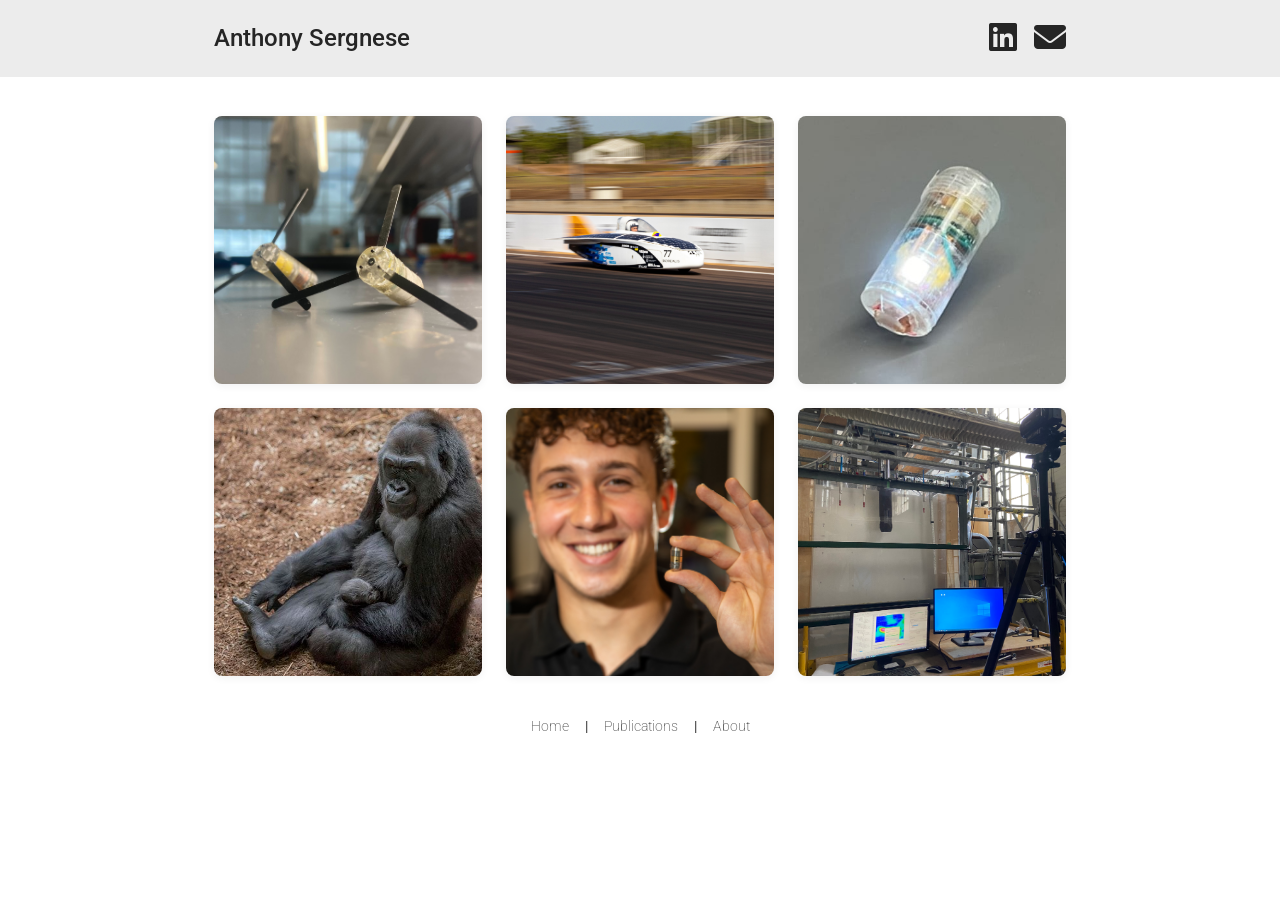
<file: index.html>
<!DOCTYPE html>
<html lang="en">
<head>
  <meta name="robots" content="noindex, nofollow">
  <meta charset="UTF-8" />
  <meta name="viewport" content="width=device-width, initial-scale=1.0" />
  <title>Anthony Sergnese | Portfolio</title>
  <meta name="robots" content="nosnippet">
  <link rel="stylesheet" href="style.css">
  <!-- Font Awesome for icons -->
  <link rel="stylesheet" href="https://cdnjs.cloudflare.com/ajax/libs/font-awesome/6.5.1/css/all.min.css">
  <link href="https://fonts.googleapis.com/css2?family=Inter:wght@500;700&family=Roboto:wght@400;500&display=swap" rel="stylesheet">

</head>
   
<body id="top">    

  <header>
    <div class="container">
      <h1>
        <a href="#top">Anthony Sergnese</a>
      </h1>
      <div class="icons">
        <a href="https://www.linkedin.com/in/anthony-sergnese" target="_blank" aria-label="LinkedIn">
          <i class="fab fa-linkedin"></i>
        </a>
        <a href="mailto:asergnese@g.harvard.edu" aria-label="Email">
          <i class="fas fa-envelope"></i>
        </a>
      </div>
    </div>
  </header>

    <!-- <section id="about">
        <div class="container">
            <div class="about-container">
                <img src="images/363A4423.JPG" alt="Anthony" class="about-photo">
                <div class="about-text">
                <h2>About Me</h2>
                <p>
                    I'm a mechanical engineer from Woodbridge, Ontario, and a graduate student in Engineering Sciences at Harvard University. 
                    My research lies at the intersection of engineering, biology, and medicine, where I develop technologies that interface with the human body. 
                </p>
                </div>
            </div>
                <hr class="divider">
        </div>
    </section> -->

    <section id="projects">
        <div class="container">
            <div class="grid">
            <!-- One box -->
                <div class="grid-item">
                    <a href="projects/medic.html">  
                      <div class="img-wrapper">
                      <img src="images/best.jpg" alt="Project 1">
                      <div class="overlay">Ingestible Platform for UGIB Treatment</div>
                      </div>
                      <!-- <h3 class="title">Ingestible Platform for UGIB Treatment</h3> -->
                    </a>
                </div>

                <div class="grid-item">
                  <a href="projects/aurora.html">
                      <div class="img-wrapper">
                      <img src="images/borealis.jpg" alt="Project 2">
                      <div class="overlay">Suspension Design for Solar Race Car</div>
                      </div>
                      <!-- <h3 class="title">Suspension Design for Solar Race Car</h3> -->
                  </a>
                </div>

                <div class="grid-item">
                  <a href="projects/theia.html">  
                      <div class="img-wrapper">
                      <img src="images/firefly.png.jpeg" alt="Project 3">
                      <div class="overlay">Ingestible Capsule for Ischemia Diagnosis</div>
                      </div>
                      <!-- <h3 class="title">Ingestible Capsule for Ischemia Diagnosis</h3> -->
                  </a>
                </div>

                <div class="grid-item">
                    <a href="projects/gorilla.html">
                      <div class="img-wrapper">
                      <img src="images/charlie.jpg" alt="Project 4">
                      <div class="overlay">Assistive Rehab Device for Baby Gorilla</div>
                      </div>
                      <!-- <h3 class="title">Assistive Rehab Device for Baby Gorilla</h3> -->
                    </a>
                </div>

                <div class="grid-item">
                    <!-- href="projects/splash.html" put this back in when splash is ready-->
                    <a href="projects/splash.html">    
                      <div class="img-wrapper">
                      <img src="images/A  SM 03.JPG" alt="Project 5">
                      <div class="overlay">Rigid-Flex MCU for Robotic Capsule</div>
                      </div>
                      <!-- <h3 class="title">Rigid-Flex MCU for Robotic Capsule</h3> -->
                    </a>
                </div>

                <div class="grid-item">
                  <a href="projects/pmrl.html">  
                      <div class="img-wrapper">
                      <img src="images/water model.jpg" alt="Project 6">
                      <div class="overlay">PIV & CFD Validation for Casting Model</div>
                      </div>
                      <!-- <h3 class="title">PIV & CFD Validation for Casting Model</h3> -->
                  </a>
                </div>

            </div>
        </div>
    </section>

    <nav class="bottom-nav">
      <a href="index.html">Home</a>
      <span>|</span>
      <a href="projects/pubs.html">Publications</a>
      <span>|</span>
      <a href="projects/about.html">About</a>
    </nav>
</file>
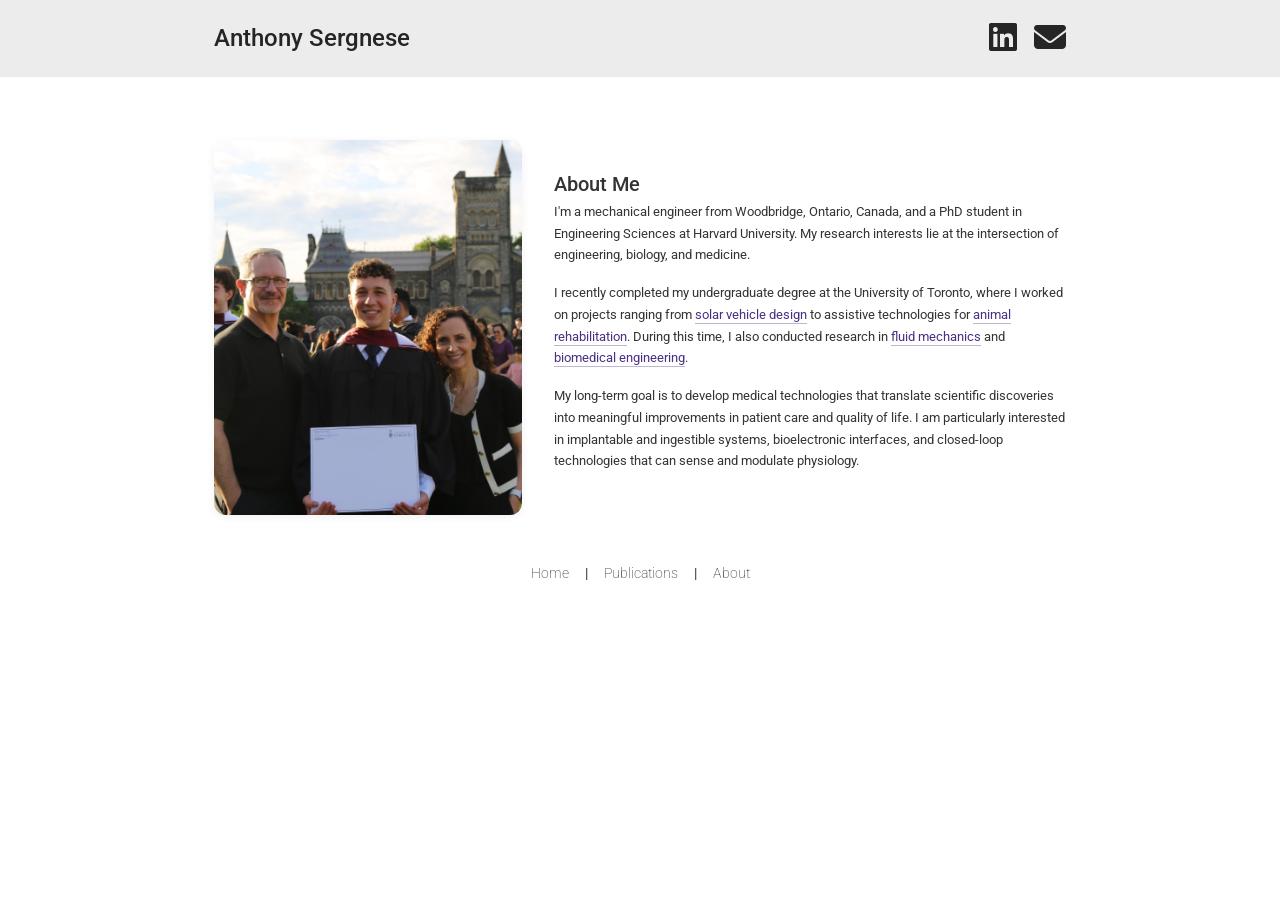
<file: projects/about.html>
<!DOCTYPE html>
<html lang="en">
<head>
  <meta charset="UTF-8" />
  <meta name="viewport" content="width=device-width, initial-scale=1.0" />
  <title>Anthony Sergnese | Portfolio</title>
  <link rel="stylesheet" href="../style.css">
  <!-- Font Awesome for icons -->
  <link rel="stylesheet" href="https://cdnjs.cloudflare.com/ajax/libs/font-awesome/6.5.1/css/all.min.css">
  <link href="https://fonts.googleapis.com/css2?family=Inter:wght@500;700&family=Roboto:wght@400;500&display=swap" rel="stylesheet">
  <meta name="robots" content="noindex, nofollow">
</head>
   
<body id="top">    

  <header>
    <div class="container">
      <h1>
        <a href="../index.html#top">Anthony Sergnese</a>
      </h1>
      <div class="icons">
        <a href="https://www.linkedin.com/in/anthony-sergnese" target="_blank" aria-label="LinkedIn">
          <i class="fab fa-linkedin"></i>
        </a>
        <a href="mailto:anthony.sergnese@mail.utoronto.ca" aria-label="Email">
          <i class="fas fa-envelope"></i>
        </a>
      </div>
    </div>
  </header>

  <section class="project-hero">
        <div class="container hero-grid">
            <img class="hero-img" src="../images/363A8787.JPG" alt="SPLASH capsule close-up">

            <div class="hero-text">
            <h2 class="hero-title">About Me</h2>
            <p>
                I'm a mechanical engineer from Woodbridge, Ontario, Canada, and a PhD student in Engineering Sciences at Harvard University. 
                My research interests lie at the intersection of engineering, biology, and medicine.
            </p>

            <p>
            I recently completed my undergraduate degree at the University of Toronto, where I worked on projects ranging from <a href="aurora.html" class="bio-link">solar vehicle design</a> to assistive technologies for <a href="gorilla.html" class="bio-link">animal rehabilitation</a>. 
            During this time, I also conducted research in <a href="pmrl.html" class="bio-link">fluid mechanics</a> and <a href="medic.html" class="bio-link">biomedical engineering</a>.    
            </p>
            
            <p>
            My long-term goal is to develop medical technologies that translate scientific discoveries into meaningful improvements in patient care and quality of life.
            I am particularly interested in implantable and ingestible systems, bioelectronic interfaces, and closed-loop technologies that can sense and modulate physiology.    
            </p>
           
            </div>

        </div>
    </section>

    <nav class="bottom-nav">
      <a href="../index.html#top">Home</a>
      <span>|</span>
      <a href="pubs.html">Publications</a>
      <span>|</span>
      <a href="about.html">About</a>
    </nav>
</file>
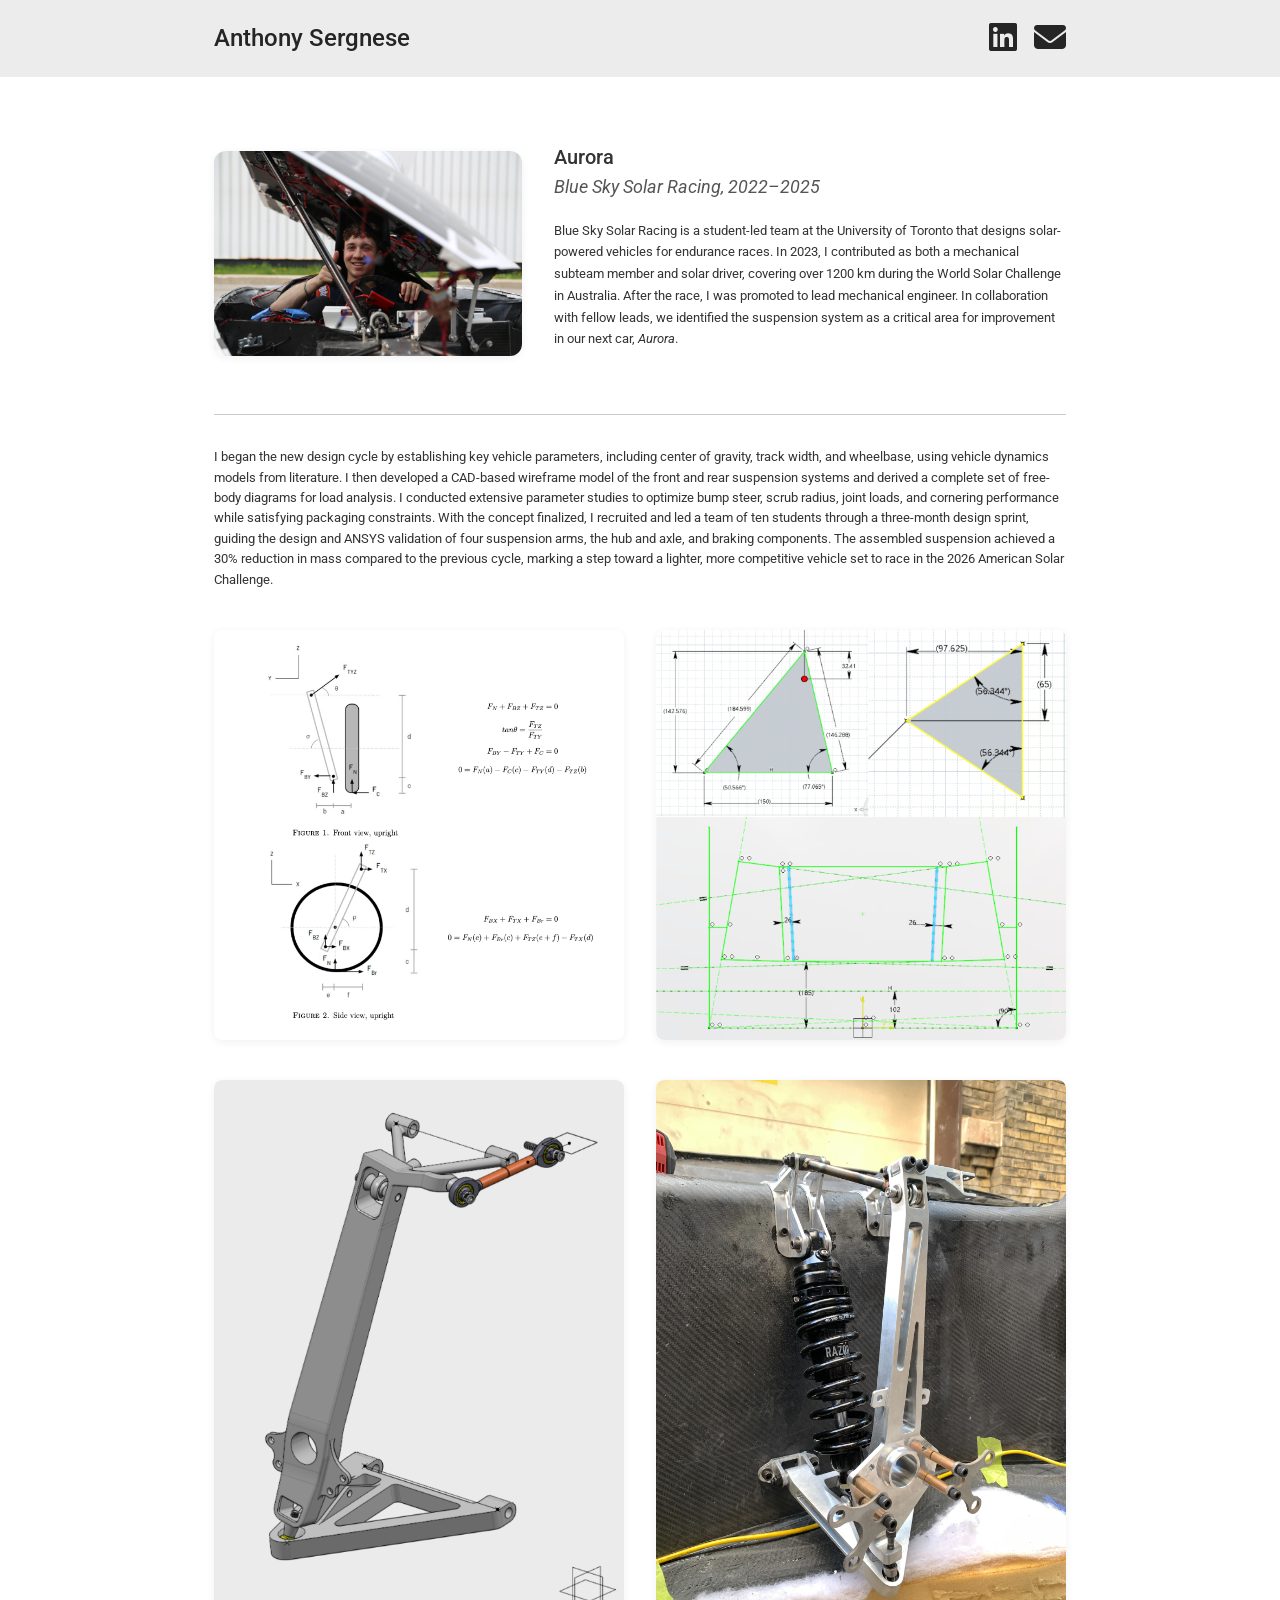
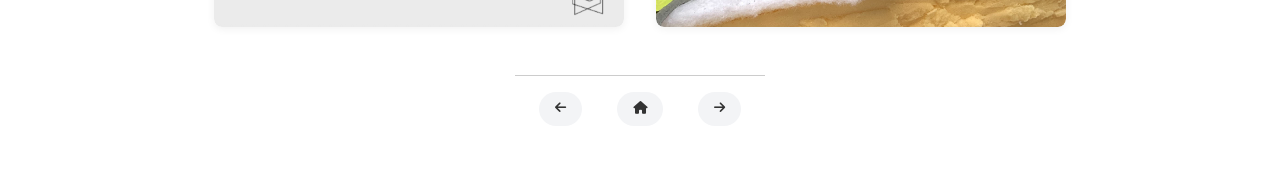
<file: projects/aurora.html>
<!DOCTYPE html>
<html lang="en">
<head>
  <meta charset="UTF-8" />
  <meta name="viewport" content="width=device-width, initial-scale=1.0" />
  <title>Anthony Sergnese | Portfolio</title>
  <link rel="stylesheet" href="../style.css">
  <!-- Font Awesome for icons -->
  <link rel="stylesheet" href="https://cdnjs.cloudflare.com/ajax/libs/font-awesome/6.5.1/css/all.min.css">
  <link href="https://fonts.googleapis.com/css2?family=Inter:wght@500;700&family=Roboto:wght@400;500&display=swap" rel="stylesheet">
  <meta name="robots" content="noindex, nofollow">
</head>
   
<body id="top">    

  <header>
    <div class="container">
      <h1>
        <a href="../index.html#top">Anthony Sergnese</a>
      </h1>
      <div class="icons">
        <a href="https://www.linkedin.com/in/anthony-sergnese" target="_blank" aria-label="LinkedIn">
          <i class="fab fa-linkedin"></i>
        </a>
        <a href="mailto:anthony.sergnese@mail.utoronto.ca" aria-label="Email">
          <i class="fas fa-envelope"></i>
        </a>
      </div>
    </div>
  </header>


    <section class="project-hero">
    <div class="container hero-grid">
        <img class="hero-img" src="../images/bssr.JPG" alt="SPLASH capsule close-up">

        <div class="hero-text">
        <h2 class="hero-title">Aurora</h2>
        <p class="hero-subtitle">
        <em>
            <a href="https://www.blueskysolar.org/" target="_blank" rel="noopener">
            Blue Sky Solar Racing</a>, 2022–2025
        </em>
        </p>
        <p>
           Blue Sky Solar Racing is a student-led team at the University of Toronto that designs solar-powered vehicles for endurance races. 
           In 2023, I contributed as both a mechanical subteam member and solar driver, covering over 1200 km during the World Solar Challenge in Australia. 
           After the race, I was promoted to lead mechanical engineer. In collaboration with fellow leads, we identified the suspension system as a critical area for improvement in our next car, <em>Aurora</em>.
        </p>
        </div>

    </div>
</section>
    
    <!-- divider -->
    <div class="container">
        <hr class="divider">
    </div>

    <!-- paragraph 1 -->
    <div class="container">
        <p>
        I began the new design cycle by establishing key vehicle parameters, including center of gravity, track width, and wheelbase, using vehicle dynamics models from literature. 
        I then developed a CAD-based wireframe model of the front and rear suspension systems and derived a complete set of free-body diagrams for load analysis. 
        I conducted extensive parameter studies to optimize bump steer, scrub radius, joint loads, and cornering performance while satisfying packaging constraints.
        With the concept finalized, I recruited and led a team of ten students through a three-month design sprint, guiding the design and ANSYS validation of four suspension arms, the hub and axle, and braking components. 
        The assembled suspension achieved a 30% reduction in mass compared to the previous cycle, marking a step toward a lighter, more competitive vehicle set to race in the 2026 American Solar Challenge.
        </p>
    </div>

    <!-- image/vid gallery -->
<section class="project-gallery">
    <div class="container gallery-grid">

    <!-- Image entry -->
    <figure class="gallery-item">
    <div class="media-wrapper">
        <img src="../images/fbd.png" alt="Free-Body Diagrams">
    </div>
    <!-- <figcaption class="caption">Joint Load Computation</figcaption> -->
    </figure>

        <!-- Image entry -->
    <figure class="gallery-item">
    <div class="media-wrapper">
        <img src="../images/wireframes.png" alt="Suspension Wireframe">
    </div>
    <!-- <figcaption class="caption">Wireframe Sketches in CATIA V5</figcaption> -->
    </figure>


    </div>
</section>



<section class="project-gallery">
  <div class="container gallery-grid">

    <!-- Square/landscape block (16:9) -->
    <figure class="gallery-item">
      <div class="media-wrapper-portrait">
        <img src="../images/usa.png" alt="CAD Assembly">
      </div>
      <!-- <figcaption class="caption">CAD Assembly</figcaption> -->
    </figure>

    <!-- Portrait block (3:4) -->
    <figure class="gallery-item">
      <div class="media-wrapper-portrait">
        <img src="../images/SUSP_BUILT.jpg" alt="Physical Assembly">
      </div>
      <!-- <figcaption class="caption">Physical Assembly</figcaption> -->
    </figure>

  </div>
</section>


    <!-- footer -->
    <nav class="proj-pager" aria-label="Project navigation">
        <a class="pager-btn prev" href="medic.html" aria-label="Previous project">
        <i class="fas fa-arrow-left" aria-hidden="true"></i>
        </a>

        <a class="pager-btn home" href="../index.html#projects" aria-label="Back to projects">
        <i class="fas fa-house" aria-hidden="true"></i>
        </a>

        <a class="pager-btn next" href="theia.html" aria-label="Next project">
        <i class="fas fa-arrow-right" aria-hidden="true"></i>
        </a>
    </nav>
</file>
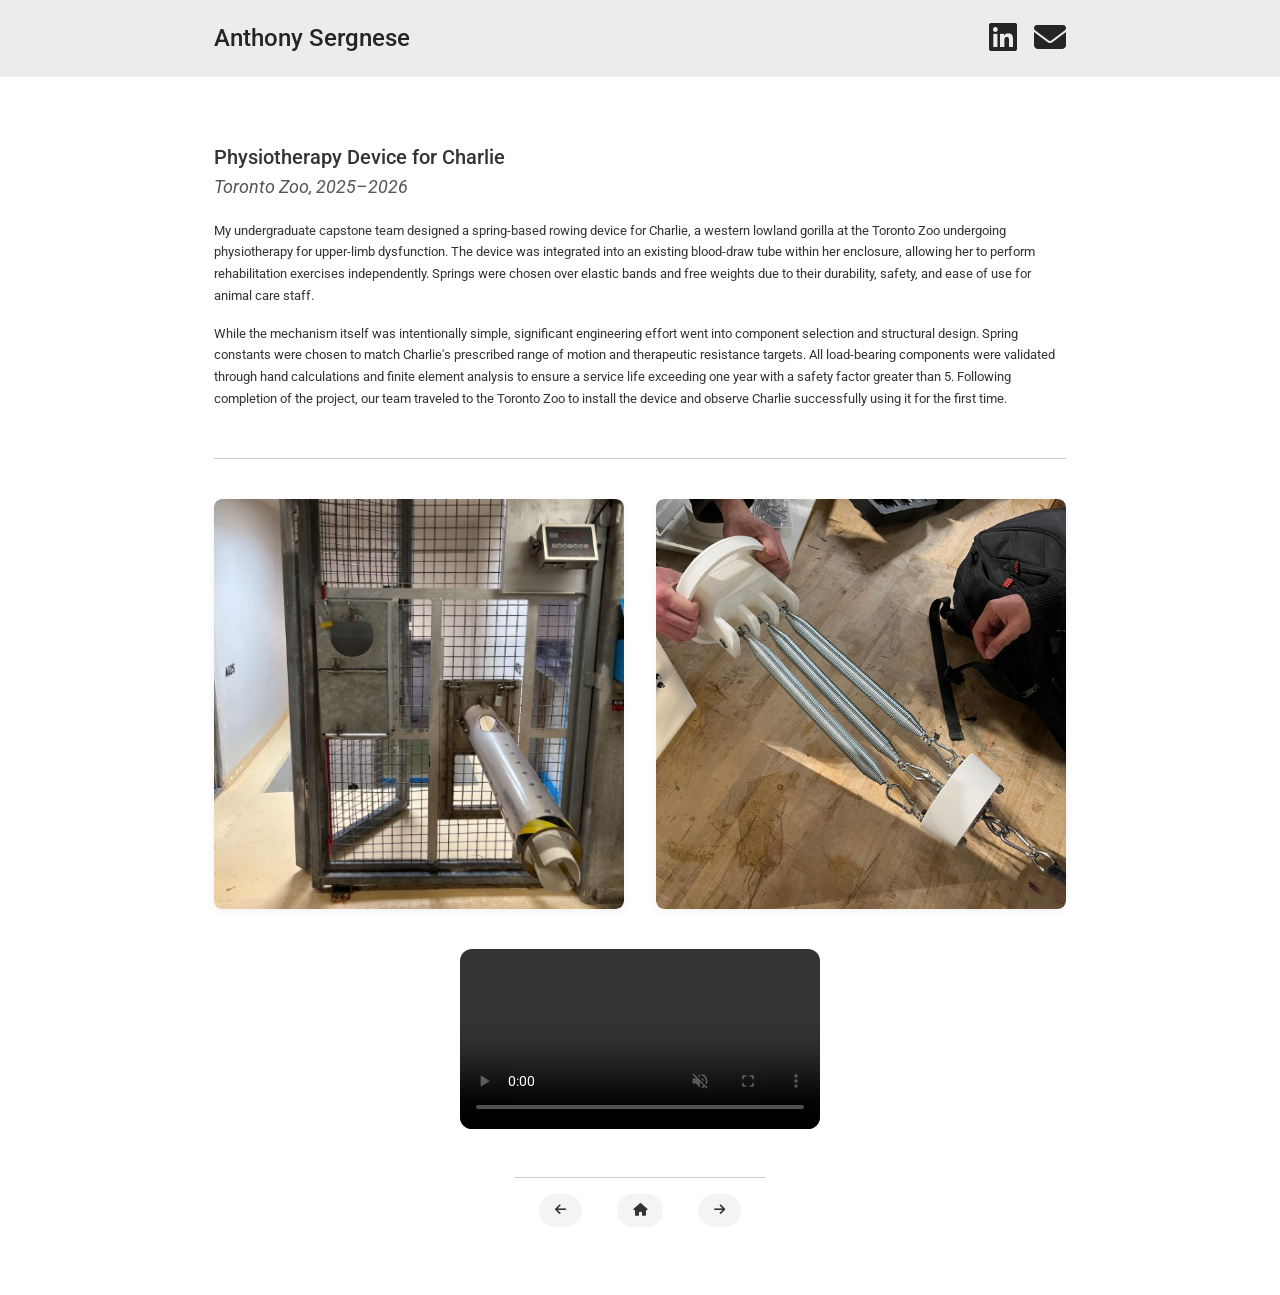
<file: projects/gorilla.html>
<!DOCTYPE html>
<html lang="en">
<head>
  <meta charset="UTF-8" />
  <meta name="viewport" content="width=device-width, initial-scale=1.0" />
  <title>Anthony Sergnese | Portfolio</title>
  <link rel="stylesheet" href="../style.css">
  <!-- Font Awesome for icons -->
  <link rel="stylesheet" href="https://cdnjs.cloudflare.com/ajax/libs/font-awesome/6.5.1/css/all.min.css">
  <link href="https://fonts.googleapis.com/css2?family=Inter:wght@500;700&family=Roboto:wght@400;500&display=swap" rel="stylesheet">
  <meta name="robots" content="noindex, nofollow">
</head>
   
<body id="top">     

  <header>
    <div class="container">
      <h1>
        <a href="../index.html#top">Anthony Sergnese</a>
      </h1>
      <div class="icons">
        <a href="https://www.linkedin.com/in/anthony-sergnese" target="_blank" aria-label="LinkedIn">
          <i class="fab fa-linkedin"></i>
        </a>
        <a href="mailto:anthony.sergnese@mail.utoronto.ca" aria-label="Email">
          <i class="fas fa-envelope"></i>
        </a>
      </div>
    </div>
  </header>

    <section class="project-hero">
        <div class="container">
            <div class="hero-text">
                <h2 class="hero-title">Physiotherapy Device for Charlie</h2>
                <p class="hero-subtitle">
                <em>
                    <a href="https://www.torontozoo.com/" target="_blank" rel="noopener">
                    Toronto Zoo</a>, 2025–2026
                </em>
                </p>
                <p>
                    My undergraduate capstone team designed a spring-based rowing device for Charlie, a western lowland gorilla at the Toronto Zoo undergoing physiotherapy for upper-limb dysfunction. 
                    The device was integrated into an existing blood-draw tube within her enclosure, allowing her to perform rehabilitation exercises independently. 
                    Springs were chosen over elastic bands and free weights due to their durability, safety, and ease of use for animal care staff.
                </p>
                <p>
                    While the mechanism itself was intentionally simple, significant engineering effort went into component selection and structural design. 
                    Spring constants were chosen to match Charlie's prescribed range of motion and therapeutic resistance targets. 
                    All load-bearing components were validated through hand calculations and finite element analysis to ensure a service life exceeding one year with a safety factor greater than 5. 
                    Following completion of the project, our team traveled to the Toronto Zoo to install the device and observe Charlie successfully using it for the first time.
                </p>
            </div>

        </div>
    </section>

        <!-- divider -->
    <div class="container">
        <hr class="divider">
    </div> 

            <!-- image/vid gallery -->
    <section class="project-gallery">
        <div class="container gallery-grid">

            <!-- Image entry -->
            <figure class="gallery-item">
            <div class="media-wrapper">
                <img src="../images/charlie_enclosure.jpg" alt="Charlie's Enclosure">
            </div>
            <!-- <figcaption class="caption">Charlie's Enclosure</figcaption> -->
            </figure>

                <!-- Image entry -->
            <figure class="gallery-item">
            <div class="media-wrapper">
                <img src="../images/assembled.jpg" alt="Assembled Device">
            </div>
            <!-- <figcaption class="caption">Proposed Design</figcaption> -->
            </figure>


        </div>

    </section>

    <section class="charlie-video-section">
        <div class="charlie-video-wrapper">
            <video autoplay muted loop playsinline controls>
                <source src="../images/charlie_use.mp4" type="video/mp4">
                Your browser does not support the video tag.
            </video>
        </div>
    </section>


        <!-- footer -->
    <nav class="proj-pager" aria-label="Project navigation">
        <a class="pager-btn prev" href="theia.html" aria-label="Previous project">
        <i class="fas fa-arrow-left" aria-hidden="true"></i>
        </a>

        <a class="pager-btn home" href="../index.html#projects" aria-label="Back to projects">
        <i class="fas fa-house" aria-hidden="true"></i>
        </a>

        <a class="pager-btn next" href="pmrl.html" aria-label="Next project">
        <i class="fas fa-arrow-right" aria-hidden="true"></i>
        </a>
    </nav>
</file>
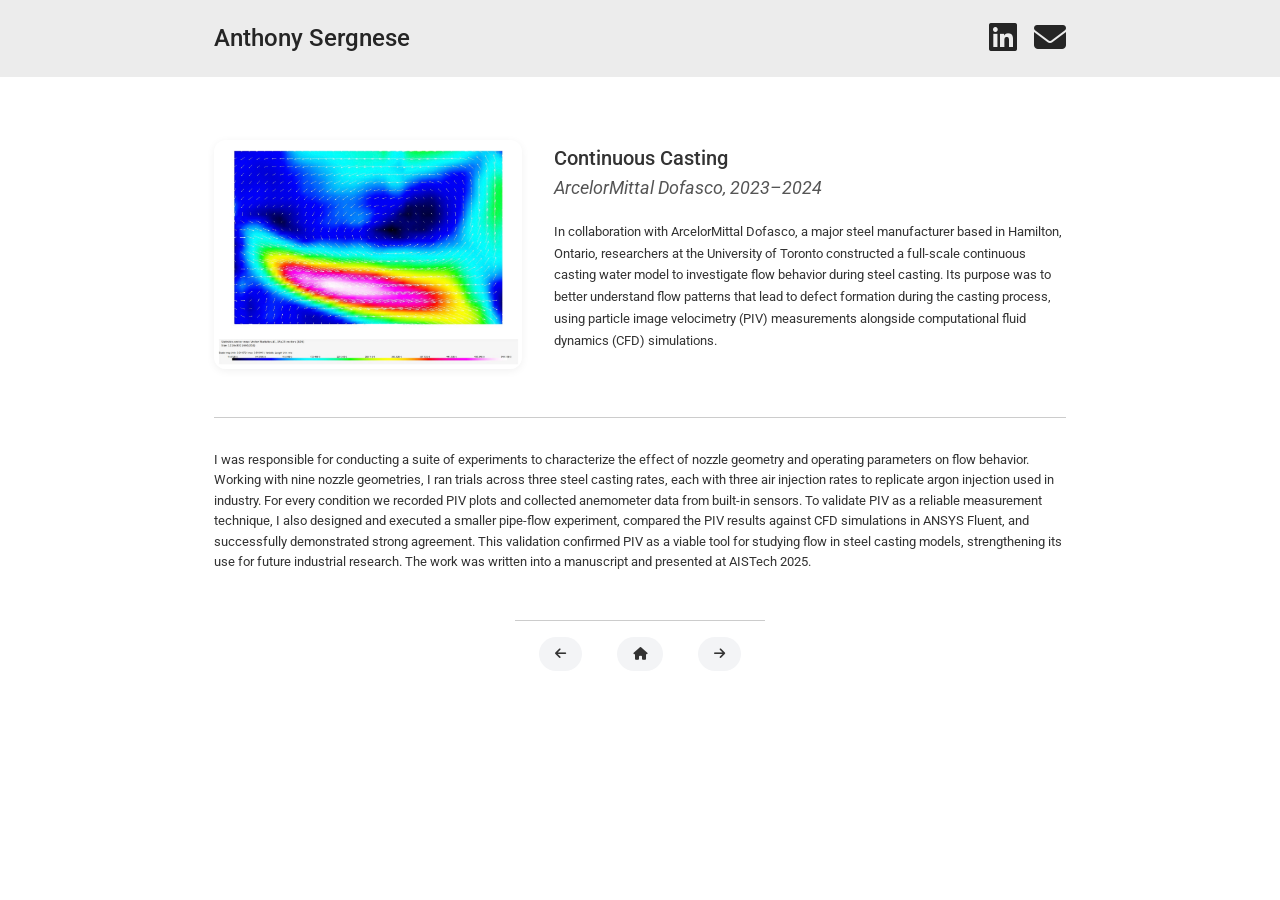
<file: projects/pmrl.html>
<!DOCTYPE html>
<html lang="en">
<head>
  <meta charset="UTF-8" />
  <meta name="viewport" content="width=device-width, initial-scale=1.0" />
  <title>Anthony Sergnese | Portfolio</title>
  <link rel="stylesheet" href="../style.css">
  <!-- Font Awesome for icons -->
  <link rel="stylesheet" href="https://cdnjs.cloudflare.com/ajax/libs/font-awesome/6.5.1/css/all.min.css">
  <link href="https://fonts.googleapis.com/css2?family=Inter:wght@500;700&family=Roboto:wght@400;500&display=swap" rel="stylesheet">
  <meta name="robots" content="noindex, nofollow">
</head>
   
<body id="top">    

  <header>
    <div class="container">
      <h1>
        <a href="../index.html#top">Anthony Sergnese</a>
      </h1>
      <div class="icons">
        <a href="https://www.linkedin.com/in/anthony-sergnese" target="_blank" aria-label="LinkedIn">
          <i class="fab fa-linkedin"></i>
        </a>
        <a href="mailto:anthony.sergnese@mail.utoronto.ca" aria-label="Email">
          <i class="fas fa-envelope"></i>
        </a>
      </div>
    </div>
  </header>

    <section class="project-hero">
        <div class="container hero-grid">
            <img class="hero-img" src="../images/piv plot.jpg" alt="SPLASH capsule close-up">

            <div class="hero-text">
            <h2 class="hero-title">Continuous Casting</h2>
            <p class="hero-subtitle">
            <em>
                <a href="https://dofasco.arcelormittal.com/home-page" target="_blank" rel="noopener">
                ArcelorMittal Dofasco</a>, 2023–2024
            </em>
            </p>
            <p>
                In collaboration with ArcelorMittal Dofasco, a major steel manufacturer based in Hamilton, Ontario, researchers at the University of Toronto constructed a full-scale continuous casting water model to investigate flow behavior during steel casting. 
                Its purpose was to better understand flow patterns that lead to defect formation during the casting process, using particle image velocimetry (PIV) measurements alongside computational fluid dynamics (CFD) simulations.
            </p>
            </div>

        </div>
    </section>

        <!-- divider -->
    <div class="container">
        <hr class="divider">
    </div>



    <!-- paragraph 1 -->
    <div class="container">
        <p>
        I was responsible for conducting a suite of experiments to characterize the effect of nozzle geometry and operating parameters on flow behavior. 
        Working with nine nozzle geometries, I ran trials across three steel casting rates, each with three air injection rates to replicate argon injection used in industry. 
        For every condition we recorded PIV plots and collected anemometer data from built-in sensors. 
        To validate PIV as a reliable measurement technique, I also designed and executed a smaller pipe-flow experiment, compared the PIV results against CFD simulations in ANSYS Fluent, and successfully demonstrated strong agreement. 
        This validation confirmed PIV as a viable tool for studying flow in steel casting models, strengthening its use for future industrial research.
        The work was written into a manuscript and presented at AISTech 2025.
        </p>
        <!-- <p>
          <br><strong>Citation:</strong><br>
          Rebollo, N., <strong>Sergnese, A.</strong>, et al., Bussmann, M.* "Particle Image Velocimetry
          Measurements Inside Water Models at University of Toronto."<br>
          <em>Proc. Iron & Steel Technology Conf.</em>, Vol. I (AISTech 2025), pp. 1328–1342, 2025.
          <span style="font-size:0.9em; color:#555;">
                <br>&nbsp;<sup>*</sup>corresponding author</br>
            </span>
        </p> -->
    </div>

        <!-- footer -->
    <nav class="proj-pager" aria-label="Project navigation">
        <!-- href="splash.html" put this back in when splash is ready -->
        <a class="pager-btn prev" href="gorilla.html" aria-label="Previous project">
        <i class="fas fa-arrow-left" aria-hidden="true"></i>
        </a>

        <a class="pager-btn home" href="../index.html#projects" aria-label="Back to projects">
        <i class="fas fa-house" aria-hidden="true"></i>
        </a>

        <a class="pager-btn next" href="medic.html" aria-label="Next project">
        <i class="fas fa-arrow-right" aria-hidden="true"></i>
        </a>
    </nav>
</file>
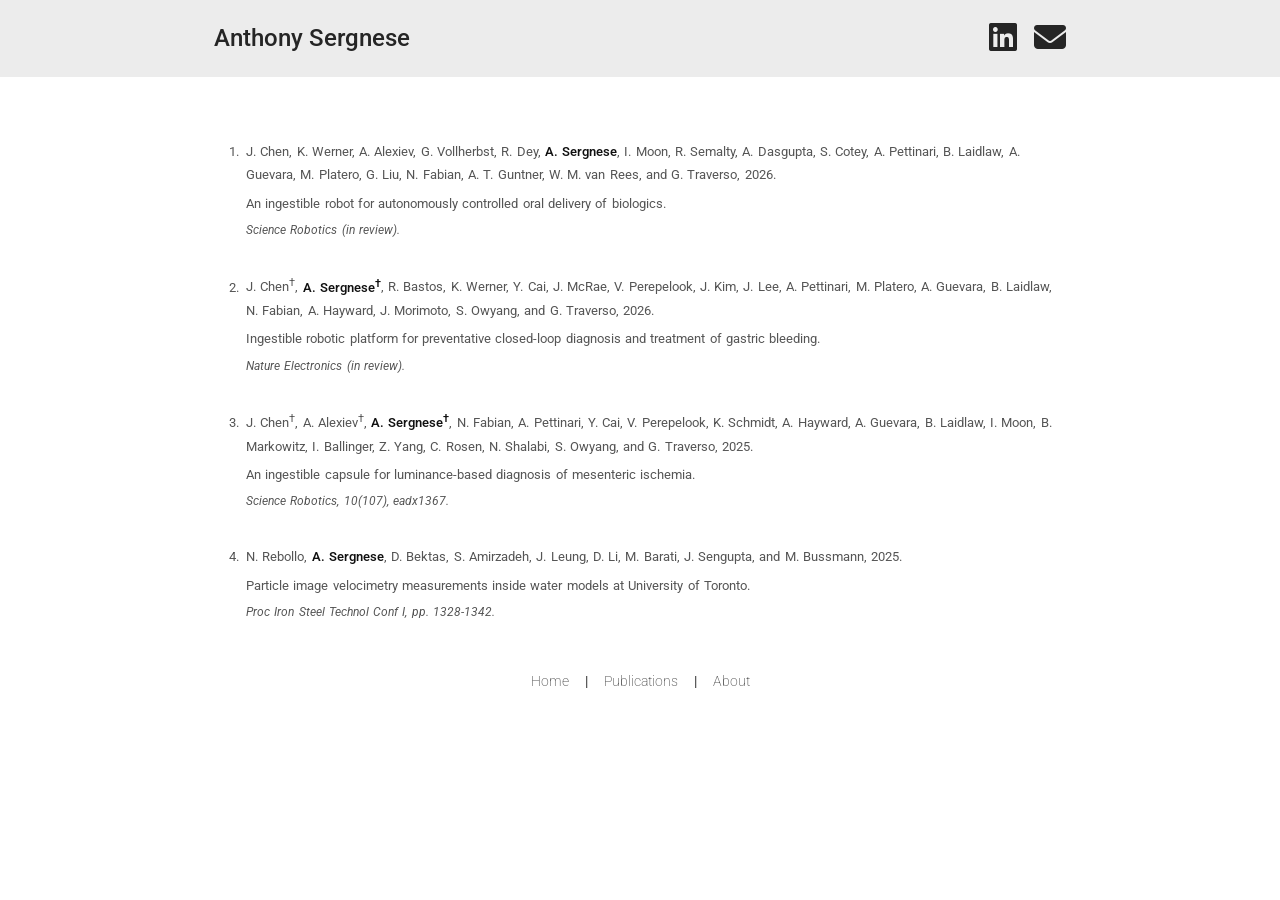
<file: projects/pubs.html>
<!DOCTYPE html>
<html lang="en">
<head>
  <meta charset="UTF-8" />
  <meta name="viewport" content="width=device-width, initial-scale=1.0" />
  <title>Anthony Sergnese | Portfolio</title>
  <link rel="stylesheet" href="../style.css">
  <!-- Font Awesome for icons -->
  <link rel="stylesheet" href="https://cdnjs.cloudflare.com/ajax/libs/font-awesome/6.5.1/css/all.min.css">
  <link href="https://fonts.googleapis.com/css2?family=Inter:wght@500;700&family=Roboto:wght@400;500&display=swap" rel="stylesheet">
  <meta name="robots" content="noindex, nofollow">
</head>
   
<body id="top">    

  <header>
    <div class="container">
      <h1>
        <a href="../index.html#top">Anthony Sergnese</a>
      </h1>
      <div class="icons">
        <a href="https://www.linkedin.com/in/anthony-sergnese" target="_blank" aria-label="LinkedIn">
          <i class="fab fa-linkedin"></i>
        </a>
        <a href="mailto:anthony.sergnese@mail.utoronto.ca" aria-label="Email">
          <i class="fas fa-envelope"></i>
        </a>
      </div>
    </div>
  </header>

  <section class="project-hero">
        <div class="container">
            <div class="hero-text">
                <!-- <h2 class="hero-title"><P>Publications</P></h2> -->
                
                <ol class="publication-list">
                  
                  <li class="publication">
                      J. Chen, K. Werner, A. Alexiev, G. Vollherbst, R. Dey, <span class="my-name">A. Sergnese</span>, I. Moon, R. Semalty, A. Dasgupta, S. Cotey, A. Pettinari, B. Laidlaw, A. Guevara, M. Platero, G. Liu, N. Fabian, A. T. Guntner, W. M. van Rees, and G. Traverso, 2026.
                      <span class="paper-title">
                           An ingestible robot for autonomously controlled oral delivery of biologics.
                      </span>
                      <span class="journal">
                          Science Robotics (in review).
                      </span>
                  </li>
                  
                  
                  <li class="publication">
                      J. Chen<sup>†</sup>, <span class="my-name">A. Sergnese<sup>†</sup></span>, R. Bastos, K. Werner, Y. Cai, J. McRae, V. Perepelook, J. Kim, J. Lee, A. Pettinari, M. Platero, A. Guevara, B. Laidlaw, N. Fabian, A. Hayward, J. Morimoto, S. Owyang, and G. Traverso, 2026.
                      <span class="paper-title">
                        <a href="https://www.gastrojournal.org/article/S0016-5085(26)06313-4/abstract" target="_blank" rel="noopener noreferrer">  
                        Ingestible robotic platform for preventative closed-loop diagnosis and treatment of gastric bleeding.
                        </a>
                      </span>
                      <span class="journal">
                          Nature Electronics (in review).
                      </span>
                  </li>

                  <li class="publication">
                      J. Chen<sup>†</sup>, A. Alexiev<sup>†</sup>, <span class="my-name">A. Sergnese<sup>†</sup></span>, N. Fabian, A. Pettinari, Y. Cai, V. Perepelook, K. Schmidt, A. Hayward, A. Guevara, B. Laidlaw, I. Moon, B. Markowitz, I. Ballinger, Z. Yang, C. Rosen, N. Shalabi, S. Owyang, and G. Traverso, 2025.
                      <span class="paper-title">
                          <a href="https://www.science.org/doi/10.1126/scirobotics.adx1367" target="_blank" rel="noopener noreferrer">
                              An ingestible capsule for luminance-based diagnosis of mesenteric ischemia. 
                          </a>
                      </span>
                      <span class="journal">
                          Science Robotics, 10(107), eadx1367.
                      </span>
                    </li>

                  <li class="publication">
                      N. Rebollo, <span class="my-name">A. Sergnese</span>, D. Bektas, S. Amirzadeh, J. Leung, D. Li, M. Barati, J. Sengupta, and M. Bussmann, 2025.
                      <span class="paper-title">
                          <a href="https://aistech.secure-platform.com/site/gallery/rounds/82011/details/15327" target="_blank" rel="noopener noreferrer">
                              Particle image velocimetry measurements inside water models at University of Toronto.
                          </a>
                      </span>
                      <span class="journal">
                          Proc Iron Steel Technol Conf I, pp. 1328-1342.
                      </span>
                    </li>
                </ol>
                
            </div>

        </div>
    </section>

    <nav class="bottom-nav">
      <a href="../index.html#top">Home</a>
      <span>|</span>
      <a href="pubs.html">Publications</a>
      <span>|</span>
      <a href="about.html">About</a>
    </nav>
</file>
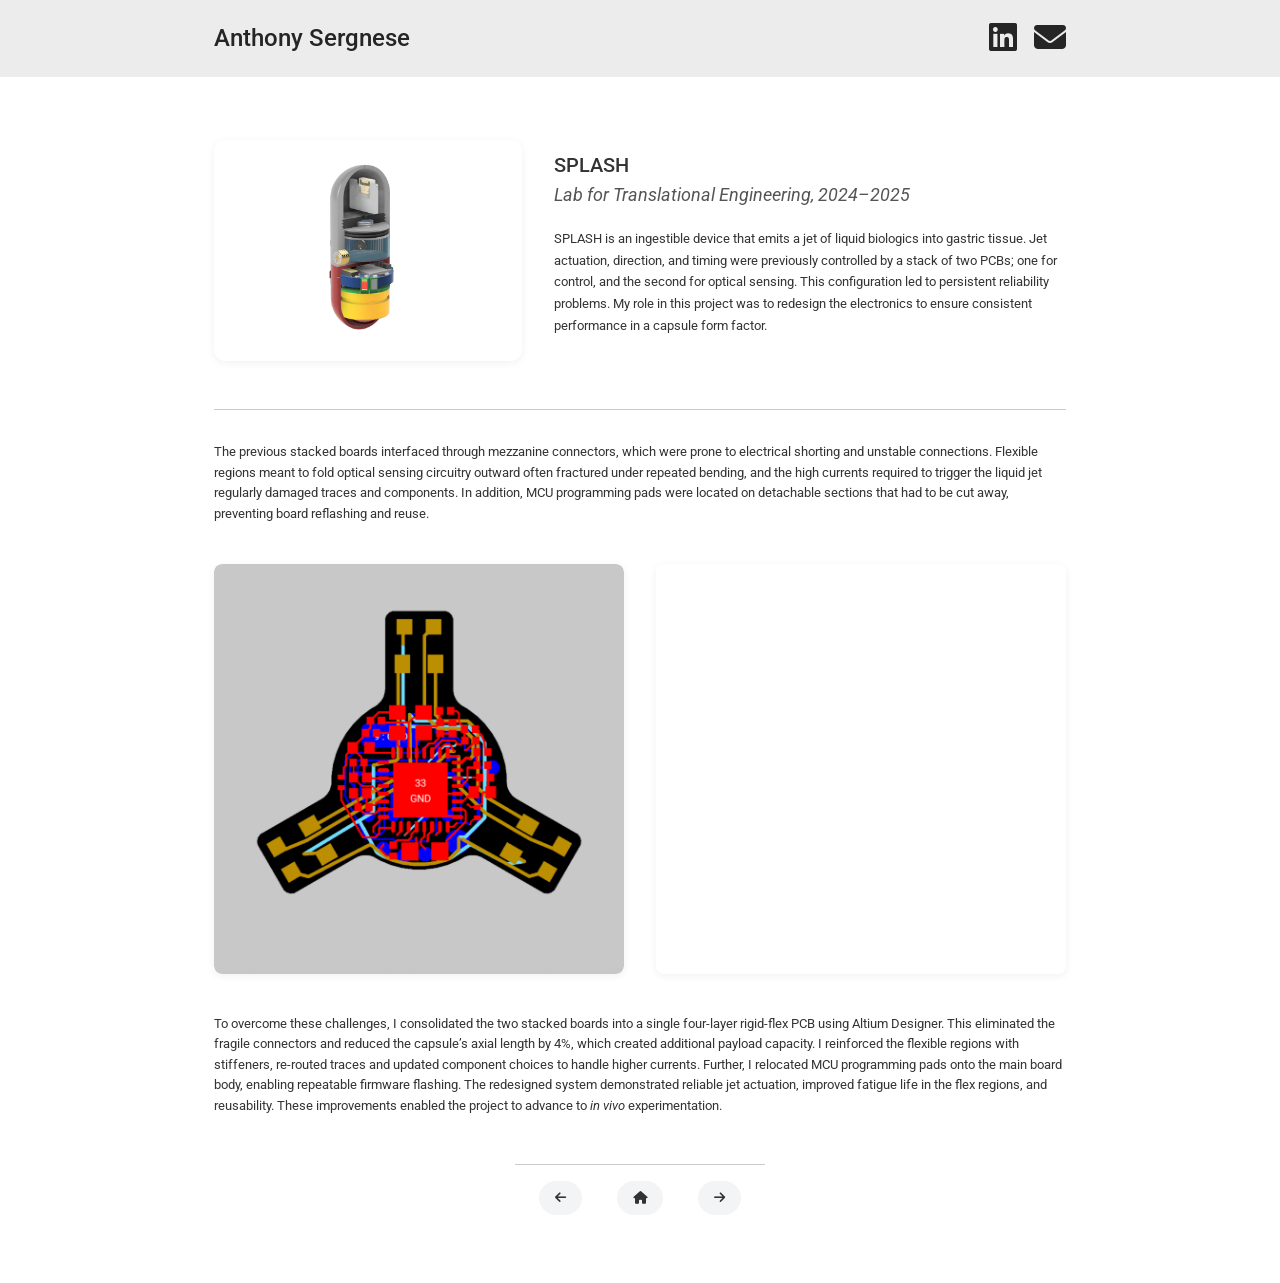
<file: projects/splash.html>
<!DOCTYPE html>
<html lang="en">
<head>
  <meta charset="UTF-8" />
  <meta name="viewport" content="width=device-width, initial-scale=1.0" />
  <title>Anthony Sergnese | Portfolio</title>
  <link rel="stylesheet" href="../style.css">
  <!-- Font Awesome for icons -->
  <link rel="stylesheet" href="https://cdnjs.cloudflare.com/ajax/libs/font-awesome/6.5.1/css/all.min.css">
  <link href="https://fonts.googleapis.com/css2?family=Inter:wght@500;700&family=Roboto:wght@400;500&display=swap" rel="stylesheet">
  <meta name="robots" content="noindex, nofollow">
</head>
   
<body id="top">    

  <header>
    <div class="container">
      <h1>
        <a href="../index.html#top">Anthony Sergnese</a>
      </h1>
      <div class="icons">
        <a href="https://www.linkedin.com/in/anthony-sergnese" target="_blank" aria-label="LinkedIn">
          <i class="fab fa-linkedin"></i>
        </a>
        <a href="mailto:anthony.sergnese@mail.utoronto.ca" aria-label="Email">
          <i class="fas fa-envelope"></i>
        </a>
      </div>
    </div>
  </header>

    <section class="project-hero">
        <div class="container hero-grid">
            <img class="hero-img" src="../images/splasha1.png" alt="SPLASH capsule close-up">

            <div class="hero-text">
            <h2 class="hero-title">SPLASH</h2>
            <p class="hero-subtitle">
            <em>
                <a href="https://www.l4te.org/research/" target="_blank" rel="noopener">
                Lab for Translational Engineering</a>, 2024–2025
            </em>
            </p>
            <p>
                SPLASH is an ingestible device that emits a jet of liquid biologics into gastric tissue. Jet actuation, direction, and timing were previously controlled by a stack of two PCBs; one for control, and the second for optical sensing. 
                This configuration led to persistent reliability problems. My role in this project was to redesign the electronics to ensure consistent performance in a capsule form factor.
            </p>
            </div>

        </div>
    </section>
    
    <!-- divider -->
    <div class="container">
        <hr class="divider">
    </div>

    <!-- paragraph 1 -->
    <div class="container">
        <p>
        The previous stacked boards interfaced through mezzanine connectors, which were prone to electrical shorting and unstable connections. 
        Flexible regions meant to fold optical sensing circuitry outward often fractured under repeated bending, and the high currents required to trigger the liquid jet regularly damaged traces and components. 
        In addition, MCU programming pads were located on detachable sections that had to be cut away, preventing board reflashing and reuse. 
    </div>

    <!-- image/vid gallery -->
    <section class="project-gallery">
        <div class="container gallery-grid">

        <!-- Image entry -->
        <figure class="gallery-item">
        <div class="media-wrapper">
            <img src="../images/splashroute.png" alt="Rigid-flex PCB close-up">
        </div>
        <!-- <figcaption class="caption">PCB Routing</figcaption> -->
        </figure>

        <!-- Video entry -->
        <figure class="gallery-item">
        <div class="media-wrapper">
            <video autoplay muted loop playsinline>
            <source src="../images/screen_1753803902529.mp4" type="video/mp4">
            Your browser does not support the video tag.
            </video>
        </div>
        <!-- <figcaption class="caption">Flex Demo</figcaption> -->
        </figure>

        </div>
    </section>

    <!-- paragraph 2 -->
    <div class="container">
        <p>
        To overcome these challenges, I consolidated the two stacked boards into a single four-layer rigid-flex PCB using Altium Designer. 
        This eliminated the fragile connectors and reduced the capsule’s axial length by 4%, which created additional payload capacity. 
        I reinforced the flexible regions with stiffeners, re-routed traces and updated component choices to handle higher currents. 
        Further, I relocated MCU programming pads onto the main board body, enabling repeatable firmware flashing. 
        The redesigned system demonstrated reliable jet actuation, improved fatigue life in the flex regions, and reusability. 
        These improvements enabled the project to advance to <em>in vivo</em> experimentation. 
        </p>
    </div>


    <!-- footer -->
    <nav class="proj-pager" aria-label="Project navigation">
        <a class="pager-btn prev" href="theia.html" aria-label="Previous project">
        <i class="fas fa-arrow-left" aria-hidden="true"></i>
        </a>

        <a class="pager-btn home" href="../index.html#projects" aria-label="Back to projects">
        <i class="fas fa-house" aria-hidden="true"></i>
        </a>

        <a class="pager-btn next" href="pmrl.html" aria-label="Next project">
        <i class="fas fa-arrow-right" aria-hidden="true"></i>
        </a>
    </nav>
</file>
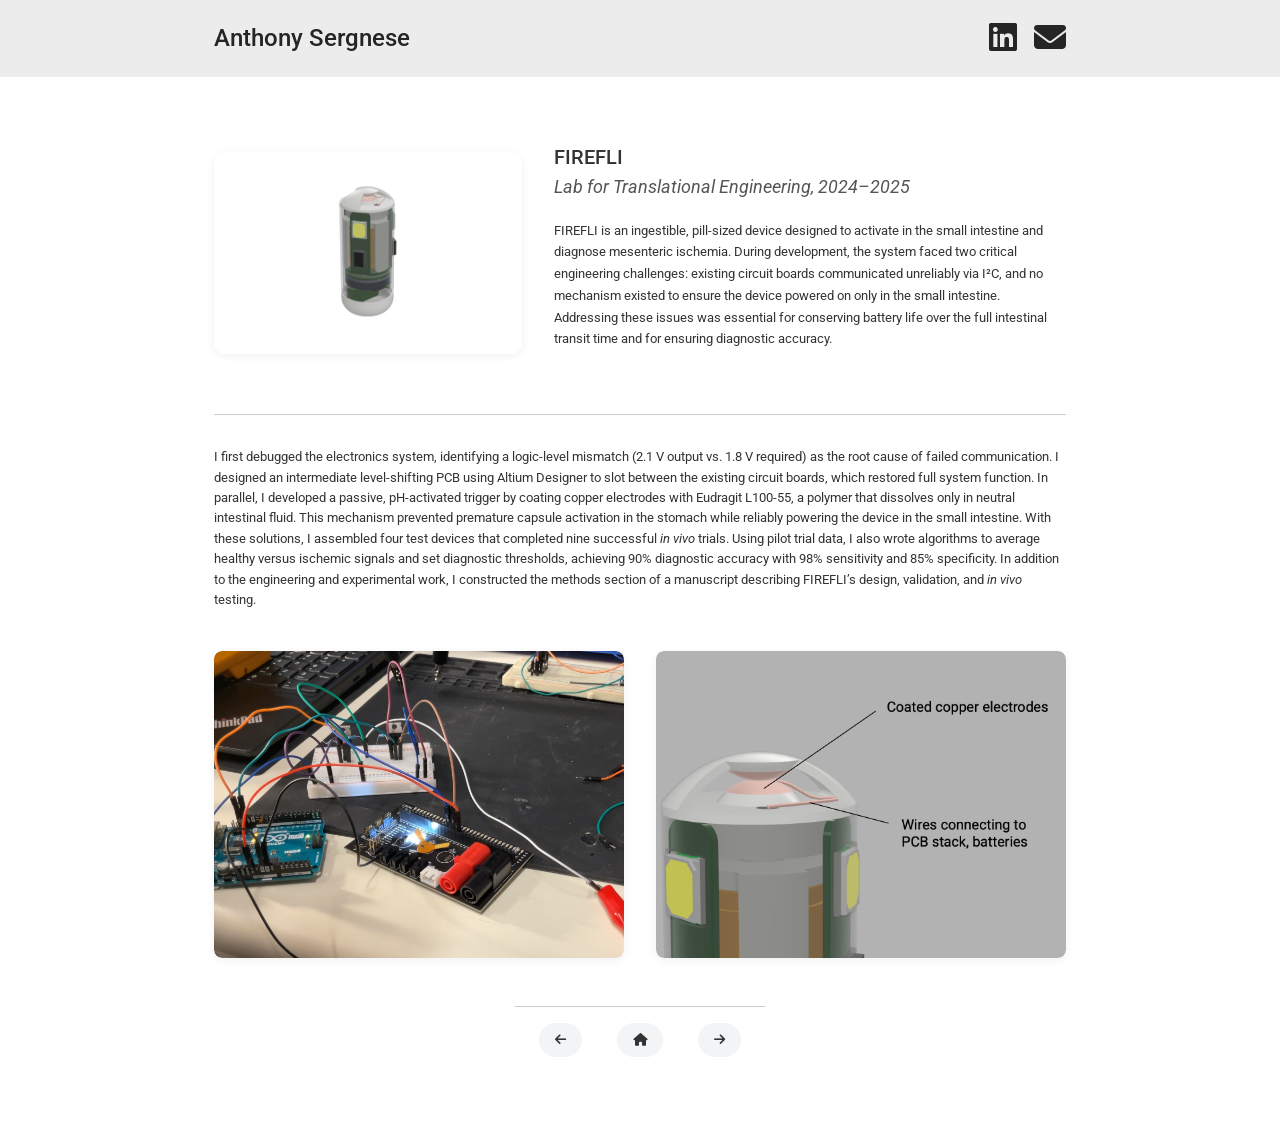
<file: projects/theia.html>
<!DOCTYPE html>
<html lang="en">
<head>
  <meta charset="UTF-8" />
  <meta name="viewport" content="width=device-width, initial-scale=1.0" />
  <title>Anthony Sergnese | Portfolio</title>
  <link rel="stylesheet" href="../style.css">
  <!-- Font Awesome for icons -->
  <link rel="stylesheet" href="https://cdnjs.cloudflare.com/ajax/libs/font-awesome/6.5.1/css/all.min.css">
  <link href="https://fonts.googleapis.com/css2?family=Inter:wght@500;700&family=Roboto:wght@400;500&display=swap" rel="stylesheet">
  <meta name="robots" content="noindex, nofollow">
</head>
   
<body id="top">    

  <header>
    <div class="container">
      <h1>
        <a href="../index.html#top">Anthony Sergnese</a>
      </h1>
      <div class="icons">
        <a href="https://www.linkedin.com/in/anthony-sergnese" target="_blank" aria-label="LinkedIn">
          <i class="fab fa-linkedin"></i>
        </a>
        <a href="mailto:anthony.sergnese@mail.utoronto.ca" aria-label="Email">
          <i class="fas fa-envelope"></i>
        </a>
      </div>
    </div>
  </header>

    <section class="project-hero">
        <div class="container hero-grid">
            <img class="hero-img" src="../images/theia.png" alt="FIREFLI capsule close-up">

            <div class="hero-text">
            <h2 class="hero-title">FIREFLI</h2>
            <p class="hero-subtitle">
            <em>
                <a href="https://www.l4te.org/research/" target="_blank" rel="noopener">
                Lab for Translational Engineering</a>, 2024–2025
            </em>
            </p>
            <p>
                FIREFLI is an ingestible, pill-sized device designed to activate in the small intestine and diagnose mesenteric ischemia. 
                During development, the system faced two critical engineering challenges: existing circuit boards communicated unreliably via I²C, and no mechanism existed to ensure the device powered on only in the small intestine. 
                Addressing these issues was essential for conserving battery life over the full intestinal transit time and for ensuring diagnostic accuracy.
            </p>
            </div>

        </div>
    </section>
    
    <!-- divider -->
    <div class="container">
        <hr class="divider">
    </div>

   

    <!-- paragraph 1 -->
    <div class="container">
        <p>
        I first debugged the electronics system, identifying a logic-level mismatch (2.1 V output vs. 1.8 V required) as the root cause of failed communication. 
        I designed an intermediate level-shifting PCB using Altium Designer to slot between the existing circuit boards, which restored full system function. 
        In parallel, I developed a passive, pH-activated trigger by coating copper electrodes with Eudragit L100-55, a polymer that dissolves only in neutral intestinal fluid. 
        This mechanism prevented premature capsule activation in the stomach while reliably powering the device in the small intestine. 
        With these solutions, I assembled four test devices that completed nine successful <em>in vivo</em> trials. 
        Using pilot trial data, I also wrote algorithms to average healthy versus ischemic signals and set diagnostic thresholds, achieving 90% diagnostic accuracy with 98% sensitivity and 85% specificity.
        In addition to the engineering and experimental work, I constructed the methods section of a manuscript describing FIREFLI’s design, validation, and <em>in vivo</em> testing. 
        
        </p>
    </div>

     <section class="project-gallery">
        <div class="container gallery-grid">

        <!-- Square/landscape block (16:9) -->
        <figure class="gallery-item">
            <div class="media-wrapper-landscape">
            <img src="../images/bb.png" alt="PCB prototype">
            </div>
            <!-- <figcaption class="caption">Breadboarded Level-Shifter Circuit</figcaption> -->
        </figure>

        <!-- Portrait block (3:4) -->
        <figure class="gallery-item">
            <div class="media-wrapper-landscape">
            <img src="../images/eu.png" alt="pH Activation Mechanism">
            </div>
            <!-- <figcaption class="caption">pH Activation Mechanism</figcaption> -->
        </figure>

        </div>
    </section>

    <!-- <section class="project-media">
        <div class="gallery-item">
            <div class="media-wrapper-center">
            <img src="../images/lvl.png" alt="FIREFLI capsule prototype">
            </div>
            <figcaption class="caption">Level-Shifter PCB</figcaption>
        </div>
    </section> -->

    <!-- <div class="container">
        <p>
            <br><strong>Citation:</strong><br>
            Chen, J.<sup>†</sup>, Alexiev, A.<sup>†</sup>, <strong>Sergnese, A.</strong><sup>†</sup>, et al., 
            Traverso, G.<sup>*</sup> 
            "An Ingestible Capsule for Luminance-Based Diagnosis of Mesenteric Ischemia." 
            <em>Science Robotics</em>, 2025.<br>
            <span style="font-size:0.9em; color:#555;">
                <sup>†</sup>equal contribution;&nbsp;<sup>*</sup>corresponding author
            </span>
        </p>
    </div> -->

    <!-- footer -->
    <nav class="proj-pager" aria-label="Project navigation">
        <a class="pager-btn prev" href="aurora.html" aria-label="Previous project">
        <i class="fas fa-arrow-left" aria-hidden="true"></i>
        </a>

        <a class="pager-btn home" href="../index.html#projects" aria-label="Back to projects">
        <i class="fas fa-house" aria-hidden="true"></i>
        </a>

        <a class="pager-btn next" href="gorilla.html" aria-label="Next project">
        <i class="fas fa-arrow-right" aria-hidden="true"></i>
        </a>
    </nav>
</file>
<file: style.css>
/* Basic Reset */
*
    

    {
    margin: 0;
    padding: 0;
    box-sizing: border-box;
    }

    p {
    margin: 0 0 1rem 0;
    }

    /* Smooth scroll */
    html {
    scroll-behavior: smooth;
    }
  
    :root {
    --main-color: #ececec; /* Define your color once here */
    --white:  #ffffff;
    --nav: #252525;
    --mw: 900px;
    --card-shadow: 0 2px 8px rgba(0, 0, 0, 0.06);
    } 

    body {
    font-family: 'Roboto', sans-serif;
            font-size: 0.8rem;
    background: var(--white);
    color: #333;
    line-height: 1.6;
    padding: 20px;
    }

    .container {
    width: 100%;
    max-width: var(--mw);
    margin: 0 auto;
    padding: 0 1.5rem; /* matches header */
    box-sizing: border-box;
    }

    /* ===== Header ===== */
            header {
            position: fixed;          /* stick to top */
            top: 0;                   /* align with very top */
            left: 0;
            right: 0;
            z-index: 1000;            /* keeps it above other content */
            
            display: flex;
            justify-content: center; /* name on left, icons on right */

            background-color: var(--main-color);
            color: var(--nav);  /* title name color */
            }

            header .container {
            padding: 0.8rem 1.5rem; /* 2nd term sets padding from left and right sides of the screen */
            display: flex;
            justify-content: space-between; /* name left, icons right */
            align-items: center;
            }

            header h1 {
            font-size: 1.5rem; /* my name at the top of the screen */
            font-weight: 500; /* indicative of boldness */
            margin: 0;
        /* font-family: 'Inter', sans-serif; */
            }

            /* for <a> tag in header h1 */
            header h1 a {
            color: var(--nav);
            text-decoration: none;
            transition: color 0.3s ease;
            }

            header h1 a:hover {
            color: #60a5fa; /* your accent color */
            }

            header .icons {
            display: flex;
            gap: 17.5px; /* gap between icons */
            }

            header .icons a {
            color: var(--nav);
            font-size: 2rem;
            text-decoration: none;
            transition: color 0.2s ease;
            }

            header .icons a:hover {
            color: #60a5fa; /* hover accent color */
            }

    /* ===== About Me ===== */
            #about {
                max-width: var(--mw);
                margin: 7.5rem auto 0rem; /* outside about */
                padding: 0rem 0rem; /* within about, space from top, space horizontally */
                align-items: center;
            }

            #about h2 {
            font-size: 1.6rem;
            font-weight: 400;
            margin-bottom: 1rem;
            /* text-align: center; */
            }

            .about-container {
            display: flex;
            flex-wrap: wrap;
            align-items: center;
            gap: 2rem;
            }

            .about-photo {
            flex: 1 1 300px;
            max-width: 300px;
            border-radius: 8px; 
            box-shadow: var(--card-shadow); 
            transition: filter 0.4s ease, box-shadow 0.3s ease;
            width: 100%;              /* important: fills its flex column */
            height: auto;
            display: block;           /* removes inline gaps */
            }

            .about-text {
            flex: 2 1 400px;
            font-size: 1.1rem;
            line-height: 1.6;
            }

            @media (max-width: 1000px) {
                .about-photo {
                    margin: 0 auto;   /* centers image horizontally */
                    display: block;   /* ensure it behaves like a block */
                }
            }

            .bio-link {
                color: #4b2e83;
                text-decoration: none;
                border-bottom: 1px solid rgba(75, 46, 131, 0.35);
                padding-bottom: 1px;
                transition: border-color 0.2s ease;
            }

            .bio-link:hover {
                border-bottom-color: rgba(75, 46, 131, 1);
            }

 
    /* ===== Divider ===== */           
            .divider {
            border: none;
            border-top: 1px solid #ccc; /* color of the line */
            margin: 1rem auto 2rem auto;          /* space above/below */
            max-width: var(--mw);       /* keep it aligned with content */
            }

    /* ===== Projects ===== */     
        #projects {
        max-width: 1000px;
        margin: 6rem auto 2.5rem auto; /* space above projects, helps to push project bubbles down from fixed header */
        padding: 0 0;
        }

        #projects h2 {
        text-align: center;
        font-size: 2rem;
        margin-bottom: 2rem;
        }

        .grid {
        display: grid;
        grid-template-columns: repeat(auto-fit, minmax(250px, 1fr)); /* minimum width */
        gap: 1.5rem;
        }

        /* Each grid item */
        .grid-item {
        text-align: center;
        }

        .grid-item a {
        text-decoration: none;   /* removes underline */
        color: inherit;          /* keeps your site’s text color */
        }

        .grid-item a:hover .title {
        color: #60a5fa;          /* optional: change color on hover */
        }

        .img-wrapper {
        position: relative;
        width: 100%;
        padding-top: 100%;      /* makes height = width (square) */
        overflow: hidden;
        border-radius: 8px;  /* grid item corners */
        box-shadow: var(--card-shadow); 
        }

        .img-wrapper img {
        position: absolute;
        top: 0; left: 0;
        width: 100%;
        height: 100%;
        object-fit: cover;      /* crops the image to fill the square */
        display: block;
        transition: filter 0.4s ease;
        /* border-top-left-radius: 8px;
        border-top-right-radius: 8px; */
        }

        /* Overlay text */
        .overlay {
        position: absolute;
        top: 50%; left: 50%;
        transform: translate(-50%, -50%);
        color: white;
        font-size: 0.9rem;
        font-weight: 400;
        opacity: 0;
        transition: opacity 0.4s ease;
        pointer-events: none; /* allows clicking the image if needed */
        }

        /* Hover effect */
        .img-wrapper:hover img {
        filter: grayscale(100%) brightness(30%);
        }
        .img-wrapper:hover .overlay {
        opacity: 1;
        }

        .title {
        margin: 0;                     /* remove default h3 margins */
        margin-top: -4px;              /* optional: closes small gap with image */
        padding: 0.75rem 1rem;         /* space inside the rectangle */
        background-color: var(--main-color);     /* light gray (Tailwind's gray-100) */
        color: #111;                   /* text color */
        font-size: 1.1rem;
        font-weight:500;
        text-align: center;
        border-bottom-left-radius: 8px;
        border-bottom-right-radius: 8px;
        }

        .project-title {
        max-width: var(--mw);
        margin: 6rem auto 2rem;  /* push down from fixed header */
        padding: 0 1.5rem;
        text-align: center;
        }

        .project-title h2 {
        font-size: 2.2rem;
        font-weight: 700;
        margin-bottom: .5rem;
        }

        .project-title .subtitle {
        font-size: 1.1rem;
        font-weight: 400;
        color: #555; /* softer contrast */
        max-width: 700px;
        margin: 0 auto;
        line-height: 1.5;
        }

        /* Wrapper spacing (sits below your fixed header) */
        .project-hero {
        margin: 7.5rem auto 3rem;
        /* padding: 0 1.5rem; */
        max-width: var(--mw);
        }

        /* Two-column layout */
        .hero-grid {
        display: grid;
        grid-template-columns: 0.75fr 1.25fr; /* image | text */
        gap: 2rem;
        align-items: center;
        }

        /* Image styling */
        .hero-img {
        width: 100%;
        height: auto;
        display: block;
        border-radius: 12px;
        box-shadow: var(--card-shadow);
        transition: filter .3s ease;
        }
        .hero-img:hover { filter: grayscale(100%) brightness(85%); }

        /* Text column */
        .hero-text { 
            line-height: 1.7; 
            font-size: 0.8rem;
        }
        .hero-title {
        font-size: 1.25rem;
        font-weight: 500;     /* bold title */
        margin: 0 0 0;   /* only above the paragraph */
        }

        .hero-subtitle {
        font-size: 1.1rem;
        font-weight: 400;
        color: #555;        /* softer gray text */
        margin: 0 0 1.2rem;
        line-height: 1.5;
        font-style: italic; /* italicize the whole line */
        }

        .hero-subtitle a {
        color: inherit;        /* keeps the same gray tone */
        text-decoration: none; /* removes underline */
        }

        .hero-subtitle a:hover {
        color: #0b3454;        /* your accent color */
        text-decoration: underline;
        }

        /* Responsive: stack on narrow screens */
        @media (max-width: 900px) {
        .hero-grid {
            grid-template-columns: 1fr;    /* stack */
        }
        .hero-img {
            max-width: 540px;              /* optional: limit big images */
            margin: 0 auto;                /* center the image */
        }
        .hero-text { text-align: left; } /* keep copy left-aligned (or center if you prefer) */
        }

        .project-gallery {
        margin: 2.5rem auto;
        max-width: var(--mw);
        padding: 0 0rem;
        }

        .gallery-grid {
        display: grid;
        grid-template-columns: repeat(2, 1fr);
        gap: 2rem;
        }

        .gallery-item {
        display: flex;
        flex-direction: column;
        align-items: center;
        }

        .gallery-item img {
        width: 100%;
        height: auto;
        border-radius: 8px;
        box-shadow: var(--card-shadow);
        }

        .caption {
        margin-top: .75rem;
        padding: .5rem 1rem;
        background: #f3f4f6;               /* light gray bar */
        border-bottom-left-radius: 8px;
        border-bottom-right-radius: 8px;
        font-size: 0.8rem;
        text-align: center;
        color: #111;
        }

        .gallery-video {
        width: 100%;
        height: auto;
        border-radius: 8px;
        box-shadow: var(--card-shadow);
        display: block;
        }

        /* Force a consistent aspect ratio for both image + video */
        .media-wrapper {
        position: relative;
        width: 100%;
        aspect-ratio: 1/1;  /* choose ratio: 16:9, 4:3, 1:1 (square), etc. */
        overflow: hidden;
        border-radius: 8px;
        box-shadow: var(--card-shadow);
        }

        .media-wrapper img,
        .media-wrapper video {
        position: absolute;
        top: 0; left: 0;
        width: 100%;
        height: 100%;
        object-fit: cover;  /* fill the box without stretching */
        }

        /* Responsive: stack on smaller screens */
        @media (max-width: 768px) {
        .gallery-grid {
            grid-template-columns: 1fr;
        }
        }

        /* Portrait version (different aspect ratio) */
        .media-wrapper-portrait {
        position: relative;
        width: 100%;
        aspect-ratio: 0.75 / 1;   /* Taller ratio */
        overflow: hidden;
        border-radius: 8px;
        box-shadow: var(--card-shadow);
        }

        .media-wrapper-portrait img,
        .media-wrapper-portrait video {
        position: absolute;
        top: 0; left: 0;
        width: 100%;
        height: 100%;
        object-fit: cover;
        }

        /* Landscape version (different aspect ratio) */
        .media-wrapper-landscape {
        position: relative;
        width: 100%;
        aspect-ratio: 4 / 3;   /* Taller ratio */
        overflow: hidden;
        border-radius: 8px;
        box-shadow: var(--card-shadow); 
        }

        .media-wrapper-landscape img,
        .media-wrapper-landscape video {
        position: absolute;
        top: 0; left: 0;
        width: 100%;
        height: 100%;
        object-fit: cover;
        }

        /* Landscape version (different aspect ratio) */
        .media-wrapper-landscape2 {
        position: relative;
        width: 100%;
        aspect-ratio: 5.25 / 3;   /* Taller ratio */
        overflow: hidden;
        border-radius: 8px;
        box-shadow: var(--card-shadow);
        }

        .media-wrapper-landscape2 img,
        .media-wrapper-landscape2 video {
        position: absolute;
        top: 0; left: 0;
        width: 100%;
        height: 100%;
        object-fit: cover;
        }

        .media-wrapper-center {
        max-width: 700px;   /* set how wide you want the image max */
        margin: 0 auto;     /* centers the block inside container */
        }

        .media-wrapper-center img {
        width: 100%;        /* scales within the wrapper */
        height: auto;
        border-radius: 8px;
        box-shadow: var(--card-shadow);
        display: block;
        }

        .charlie-video-section {
        display: flex;
        justify-content: center;
        margin: 2rem 0;
        }

        .charlie-video-wrapper {
            width: min(360px, 90vw);
        }

        .charlie-video-wrapper video {
            width: 100%;
            height: auto;
            display: block;
            border-radius: 12px;
        }


    /* ===== Footer ===== */  
        .proj-pager {
        display: grid;
        grid-template-columns: 1fr auto 1fr; /* left / center / right */
        align-items: center;
        gap: 1rem;
        max-width: 250px;
        margin: 3rem auto 2rem;
        padding: 1rem 1.5rem;
        border-top: 1px solid #ccc; /* subtle divider */
        }

        .pager-btn {
        display: inline-flex;
        align-items: center;
        gap: .5rem;
        padding: .65rem 1rem;
        border-radius: 9999px;           /* pill */
        text-decoration: none;
        color: inherit;
        background: #f3f4f6;             /* light gray pill */
        transition: background 0.2s ease, transform .1s ease;
        }

        .pager-btn:hover { background: #e5e7eb; }
        .pager-btn:active { transform: translateY(1px); }

        .pager-btn:focus-visible {
        outline: 3px solid #60a5fa;
        outline-offset: 3px;
        }

        .proj-pager .prev { justify-self: start; }
        .proj-pager .home { justify-self: center; }
        .proj-pager .next { justify-self: end; }

        .bottom-nav {
        margin-top: 0.5rem;
        display: flex;
        justify-content: center;
        gap: 1rem;
        font-size: 0.85rem;
        }

        .bottom-nav a {
        color: #555;
        text-decoration: none;
        font-weight: 200;
        }

        .bottom-nav a:hover {
        text-decoration: underline;
        }

        .publication {
            font-size: 0.8rem;
            word-spacing: 0.1em;
            line-height: 1.8;
            color: #555;
            margin-bottom: 2rem;
            padding-left: 0.2rem;
        }

        .paper-title {
            display: block;
            margin-top: 0.35rem;
            margin-bottom: 0.2rem;
            color: #555;
            font-size: 0.8rem;
        }

        .paper-title a {
            color: inherit;
            text-decoration: none;
            transition: color 0.2s ease;
        }

        .paper-title a:hover {
            color: #1f5ea8;      /* or your site's accent color */
            text-decoration: underline;
        }

        .journal {
            font-style: italic;
            color: #555;
            font-size: 0.75rem;
        }

        .publication-list {
            list-style-position: outside;
            padding-left: 1.8rem;
        }

        .my-name {
            font-weight: 550;
            color: #111;
        }
</file>
